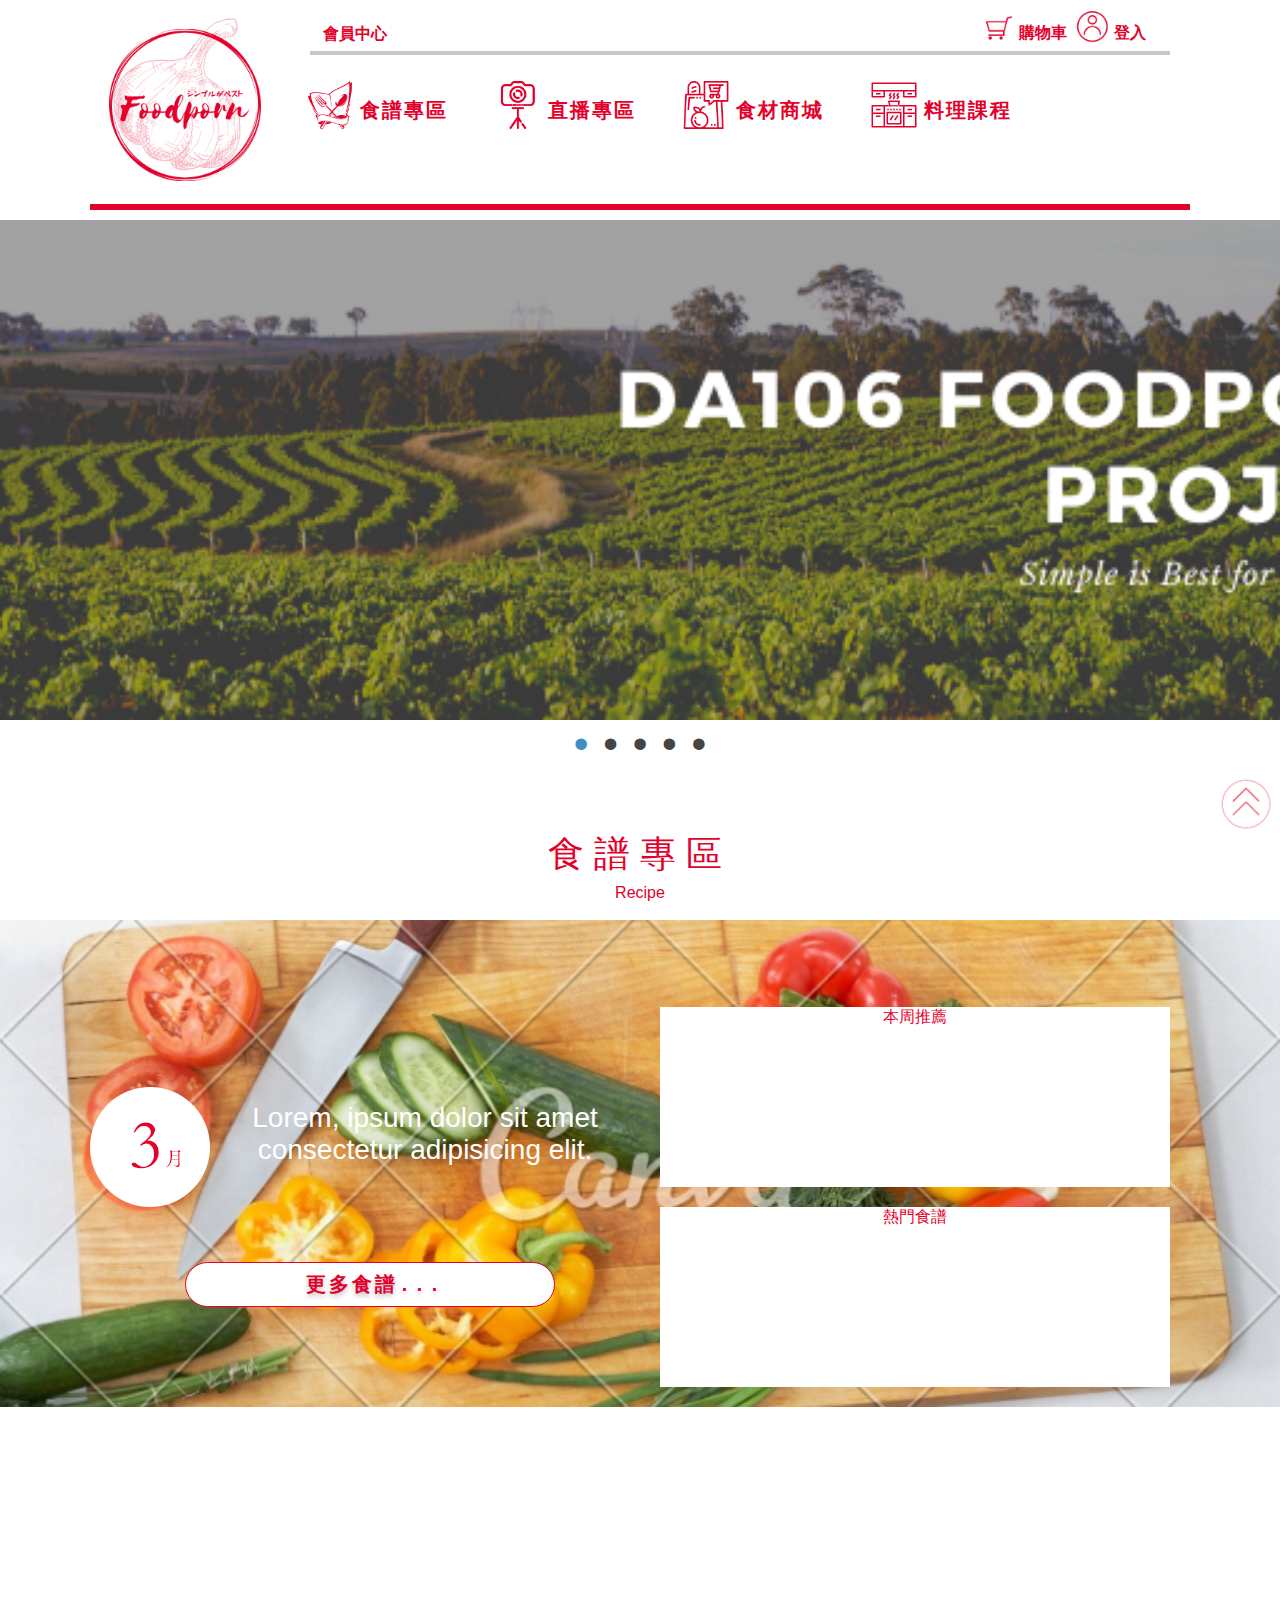
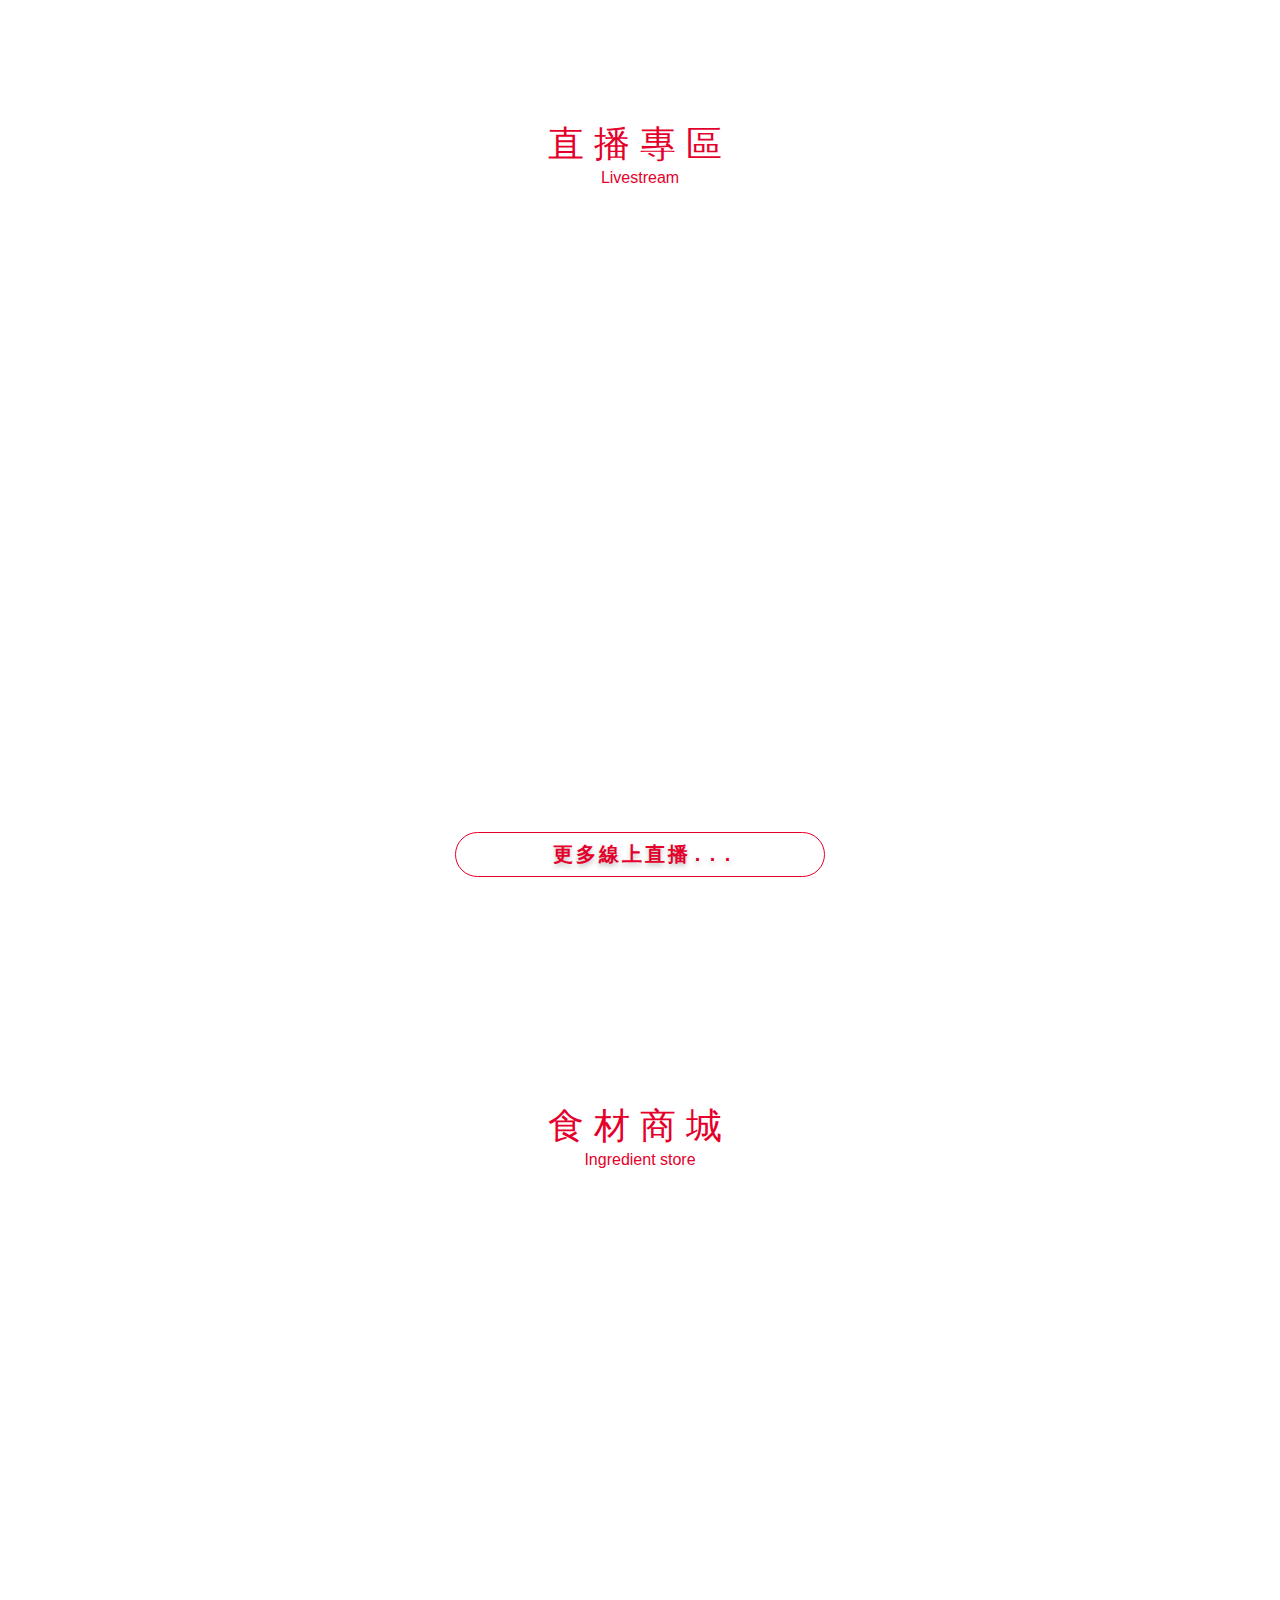
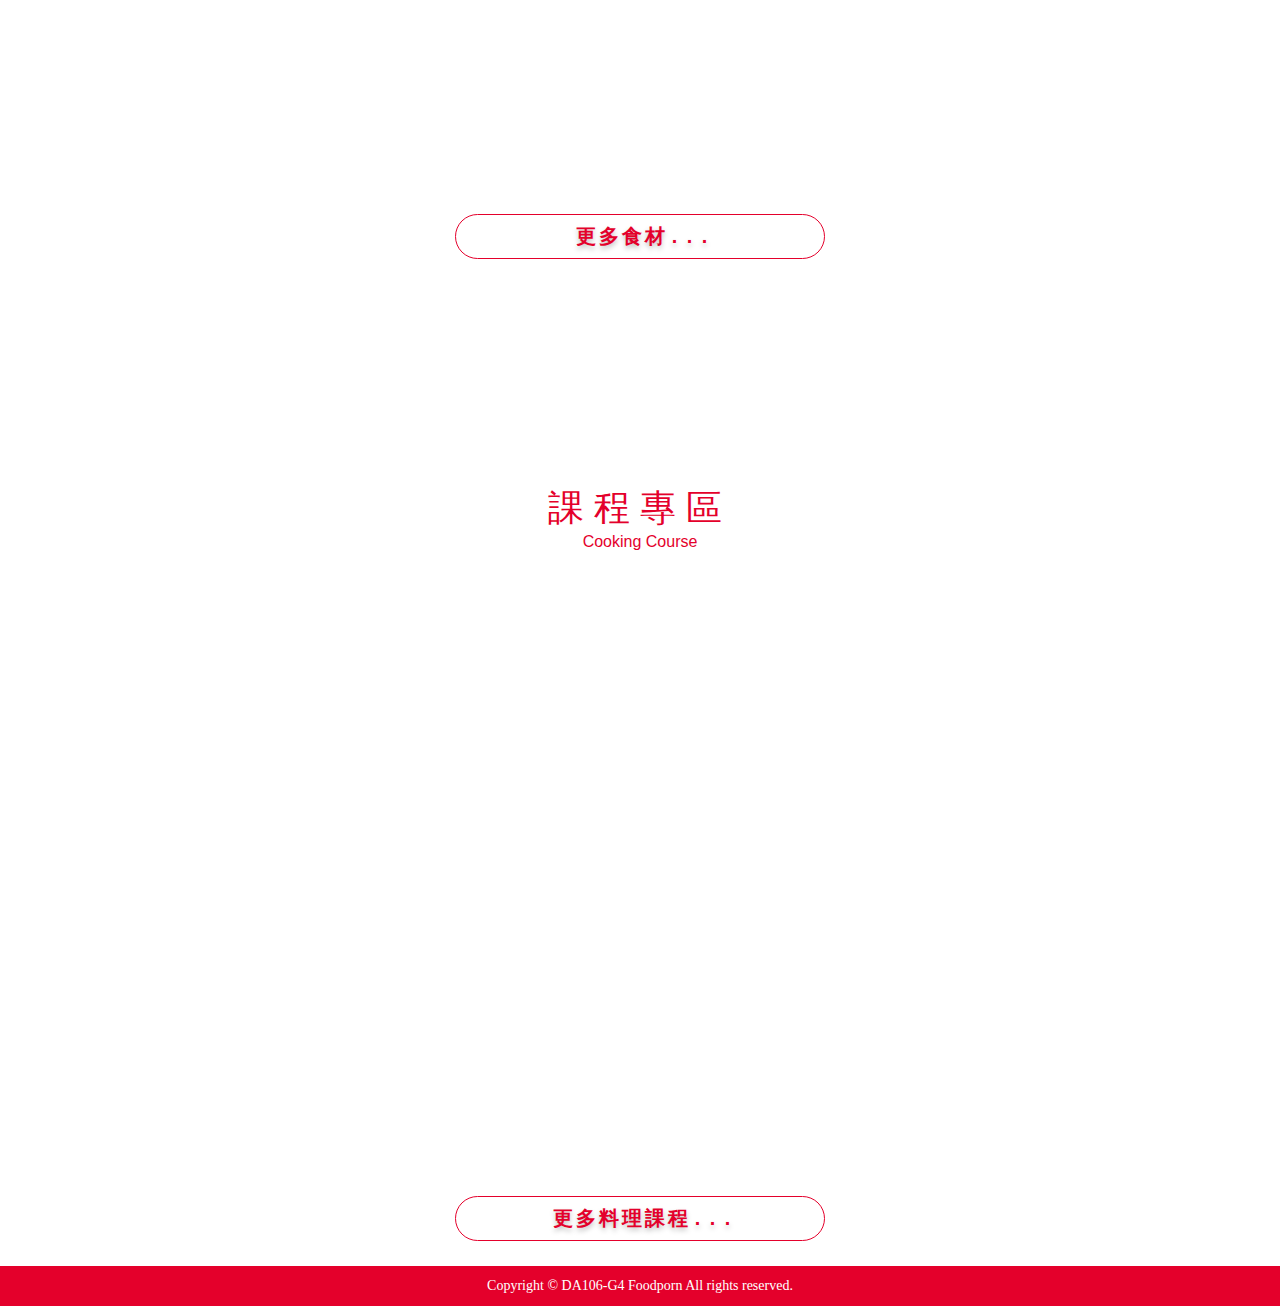
<file: frontEnd.html>
<!DOCTYPE html>
<html lang="en">

<head>
    <meta charset="UTF-8">
    <meta name="viewport" content="width=device-width, initial-scale=1.0">
    <title>Document</title>
    <link rel="stylesheet" href="css/frontEnd.css">
    <link rel="stylesheet" href="css/header-sider.css">
    <script src="https://ajax.googleapis.com/ajax/libs/jquery/2.1.3/jquery.min.js"></script>
    <style>
        /*---------------------------------article-container-------------------------------------------*/
        .article-container {
            text-align: center;
            /* border: 5px solid black; */
            margin-top: 200px;
        }

        .article-container h2 {
            font-size: 36px;
            letter-spacing: 10px;
            font-weight: 400;
        }

        .article-section-description {
            /* border: 5px solid black; */
            width: 1100px;
            margin: 10px auto;
            height: 600px;

        }

        /*-----------------------------廚房專區----------------------------*/
        .ariticle-section-racipe-h2 {
            position: relative;
            top: -90px;
        }

        .ariticle-section-racipe-h2+span {
            position: relative;
            top: -85px;
        }

        #article-container-recipe {
            height: 600px;
            background-image: url("image/recipei-bg.png");
            background-repeat: no-repeat;
            background-size: 100%;
        }

        #article-section-description-recipe {
            height: 400px;
        }

        .article-section-description-recipe-left {
            width: 50%;
            height: 100%;
            float: left;
            padding-top: 90px;
        }

        .article-section-description-recipe-left span {
            color: white;
            font-size: 28px;
            position: relative;
            top: 15px;
        }

        .article-section-description-recipe-left img {
            float: left;
            margin-top: 30px 5px;
        }

        .article-section-description-recipe-right {
            float: right;
            width: 50%;
            height: 50%;
            padding: 10px 20px;
        }

        .article-section-description-recipe-right span {
            width: 100%;
            height: 100%;
            display: block;
            background-color: white;
        }

        #article-section-seemore-recipe {
            position: relative;
            left: -270px;
            bottom: 170px;
            clear: both;
        }

        /*---------------------------直播專區------------------------------------*/

        /*---------------------------食材商城------------------------------------*/

        /*---------------------------課程專區------------------------------------*/
    </style>
</head>

<body>
    <header>
        <div id="top-logo" class="logo"><a href="frontEnd.html" title="回首頁"><img class="logo-photo"
                    src="image/Handdrawn Circle Logo.png" alt="logo"></a></div>
        <div class="function">
            <div class="function-list">
                <div class="member-center">
                    <a href="#"><span class="member-center-spann">會員中心</span></a>
                </div>
            </div>
            <div class="function-list">
                <div class="shop-car">
                    <a href="#"><img class="header-icon" src="image/shopping-cart-icon.png" alt="shopping-cart">
                        <div class="herder-icon-span"><span class="shop-car-span">購物車</span></div>
                    </a>
                </div>
            </div>
            <div class="login">
                <div class="function-list">
                    <a href="#"><img class="header-icon" src="image/user-icon.png" alt="login-icon">
                        <div class="herder-icon-span"><span class="login-span">登入</span></div>
                    </a>
                </div>
            </div>
        </div><!-- end of function-->
        <nav role="navigation">
            <ul class="access-menu">
                <li>
                    <a href="#" class="access-menu-a"><img class="access-menu-icon" src="image/recipe-icon.png"><span
                            class="access-menu-span">食譜專區</span></a>
                    <!-- <div class="access-menu-subinner"> -->
                    <span class="access-submenu-1">
                        <ul class="access-submenu">
                            <li><a href="#">sub link 1</a></li>
                            <li><a href="#">sub link 1</a></li>
                            <li><a href="#">sub link 1</a></li>
                            <li><a href="#">sub link 1</a></li>
                        </ul>
                    </span>
                    </div>
                </li>
                </div>
                <li>
                    <a href="#" class="access-menu-a"><img class="access-menu-icon"
                            src="image/livestream-icon.png"><span class="access-menu-span">直播專區</span></a>
                    <!-- <div class="access-menu-subinner"> -->
                    <ul class="access-submenu">
                        <li><a href="#">sub link 2</a></li>
                        <li><a href="#">sub link 2</a></li>
                        <li><a href="#">sub link 2</a></li>
                        <li><a href="#">sub link 2</a></li>
                    </ul>
                    </div>
                </li>
                </div>
                <li>
                    <a href="#" class="access-menu-a"><img class="access-menu-icon" src="image/shop-icon.png"><span
                            class="access-menu-span">食材商城</span></a>
                    <!-- <div class="access-menu-subinner"> -->
                    <ul class="access-submenu">
                        <li><a href="#">sub link 3</a></li>
                        <li><a href="#">sub link 3</a></li>
                        <li><a href="#">sub link 3</a></li>
                        <li><a href="#">sub link 3</a></li>
                    </ul>
                    </div>
                </li>
                </div>
                <li>
                    <a href="#" class="access-menu-a"><img class="access-menu-icon" src="image/course-icon.png"><span
                            class="access-menu-span">料理課程</span></a>
                    <!-- <div class="access-menu-subinner"> -->
                    <ul class="access-submenu">
                        <li><a href="#">sub link 4</a></li>
                        <li><a href="#">sub link 4</a></li>
                        <li><a href="#">sub link 4</a></li>
                        <li><a href="#">sub link 4</a></li>
                    </ul>
                    </div>
                </li>
                </div>
                <!-- Link5 暫時保留 -->
                <!-- <li>
                    <a href="#" style="display:none">link 5</a>
                    <ul class="access-submenu">
                        <li><a href="#">sub link 5</a></li>
                        <li><a href="#">sub link 5</a></li>
                        <li><a href="#">sub link 5</a></li>
                        <li><a href="#">sub link 5</a></li>
                    </ul>
                </li> -->
            </ul>
        </nav>
    </header><!-- end of header-->
    <!-- 登箱開始 -->
    <div class="login-wrap">
        <div class="login-html">
            <img class="login-close" src="image/close.png" alt="close">
            <input id="tab-1" type="radio" name="tab" class="sign-in" checked><label for="tab-1" class="tab">Sign
                In</label>
            <input id="tab-2" type="radio" name="tab" class="sign-up"><label for="tab-2" class="tab">Sign Up</label>
            <div class="login-form">
                <div class="sign-in-htm">
                    <div class="group">
                        <label for="user" class="label">Username</label>
                        <input id="user" type="text" class="input">
                    </div>
                    <div class="group">
                        <label for="pass" class="label">Password</label>
                        <input id="pass" type="password" class="input" data-type="password">
                    </div>
                    <div class="group">
                        <input id="check" type="checkbox" class="check" checked>
                        <label for="check"><span class="icon"></span> Keep me Signed in</label>
                    </div>
                    <div class="group SignIn">
                        <input type="submit" class="button" value="Sign In">
                    </div>
                    <div class="hr"></div>
                    <div class="foot-lnk">
                        <a href="#forgot" class="foot-lnk-a">Forgot Password?</a>
                    </div>
                </div>
                <div class="sign-up-htm">
                    <div class="group">
                        <label for="user" class="label">Username</label>
                        <input id="user" type="text" class="input">
                    </div>
                    <div class="group">
                        <label for="pass" class="label">Password</label>
                        <input id="pass" type="password" class="input" data-type="password">
                    </div>
                    <div class="group">
                        <label for="pass" class="label">Repeat Password</label>
                        <input id="pass" type="password" class="input" data-type="password">
                    </div>
                    <div class="group">
                        <label for="pass" class="label">Email Address</label>
                        <input id="pass" type="text" class="input">
                    </div>
                    <div class="group">
                        <input type="submit" class="button" value="Sign Up">
                    </div>
                    <div class="hr"></div>
                    <div class="foot-lnk">
                        <label for="tab-1">Already Member?
                    </div>
                </div>
            </div>
        </div>
    </div><!-- end of login-->
    <div class="pagetop">
        <a href="#top-logo"><img src="image/go-top-page.png" alt="go-top-page"></a>
        <!--一鍵置頂-->

    </div><!-- end of pagetop-->
    <main>
        <article>
            <!--廣告橫幅區-->
            <section id="ad">
                <div class="slider">
                    <div class="slide_viewer">
                        <div class="slide_group">
                            <div class="slide"><a href="#" class="sider-link"><img class="slide-photo"
                                        src="image/ad/SimpleIsBest.png"></a>
                            </div>
                            <div class="slide"><a href="#" class="sider-link"><img class="slide-photo"
                                        src="image/ad/INameTheSite.png"></a>
                            </div>
                            <div class="slide"><a href="#" class="sider-link"><img class="slide-photo"
                                        src="image/ad/ILoveJiaHong.png"></a>
                            </div>
                            <div class="slide"><a href="#" class="sider-link"><img class="slide-photo"
                                        src="image/ad/TheVagetable.png"></a>
                            </div>
                            <div class="slide"><a href="#" class="sider-link"><img class="slide-photo"
                                        src="image/ad/EnjoyYourLivestream.png"></a>
                            </div>
                        </div>
                    </div>
                </div><!-- End // .slider -->
                <div class="slide_buttons">
                </div>
            </section><!-- end of ad -->

            <section id="recipe">
                <!--食譜專區-->
                <div class="article-container" id="article-container-recipe">
                    <h2 class="ariticle-section-racipe-h2">食譜專區</h2><span class="ariticle-section-cption">Recipe</span>
                    <div class="article-section-description" id="article-section-description-recipe">
                        <div class="article-section-description-recipe-left">
                            <img src="image/recipe_hdg-m3_pc.png" alt="三月份">
                            <span>Lorem, ipsum dolor sit amet
                                consectetur adipisicing elit.</span></div>
                        <div class="article-section-description-recipe-right"><span>本周推薦</span></div>
                        <div class="article-section-description-recipe-right"><span>熱門食譜</span></div>
                    </div>
                    <span class="article-section-seemore" id="article-section-seemore-recipe">更多食譜...</span>
                </div>
            </section><!-- end of recipe-->

            <section id="livestream">
                <!--直播專區-->
                <div class="article-container">
                    <h2 class="article-section-tiltle">直播專區</h2><span class="ariticle-section-cption">Livestream</span>
                    <div class="article-section-description"></div>
                    <span class="article-section-seemore">更多線上直播...</span>
                </div>
            </section><!-- end of livestream-->

            <section id="shop">
                <!--食材商城-->
                <div class="article-container">
                    <h2>食材商城</h2><span class="ariticle-section-cption">Ingredient store</span>
                    <div class="article-section-description"></div>
                    <span class="article-section-seemore">更多食材...</span>
                </div>
            </section><!-- end of shop-->

            <section id="course">
                <!--課程專區-->
                <div class="article-container">
                    <h2>課程專區</h2><span class="ariticle-section-cption">Cooking Course</span>
                    <div class="article-section-description"></div>
                    <span class="article-section-seemore">更多料理課程...</span>
                </div>
            </section><!-- end of course-->

        </article><!-- end of article-->
    </main><!-- end of main -->
    <footer>
        <div class="footer-copyright">
            Copyright &copy; DA106-G4 Foodporn All rights reserved.
        </div>

    </footer>
    <!-- JavasScript-->
    <!-- JavasScript-->
    <!-- JavasScript for Sider -->
    <script src="javascript/header_sider.js" type="text/javascript" charset="utf-8"></script>
    <!-- JavasScript for LogForm -->
    <script src="javascript/loginForm.js" type="text/javascript" charset="utf-8"></script>
</body>

</html>
</file>
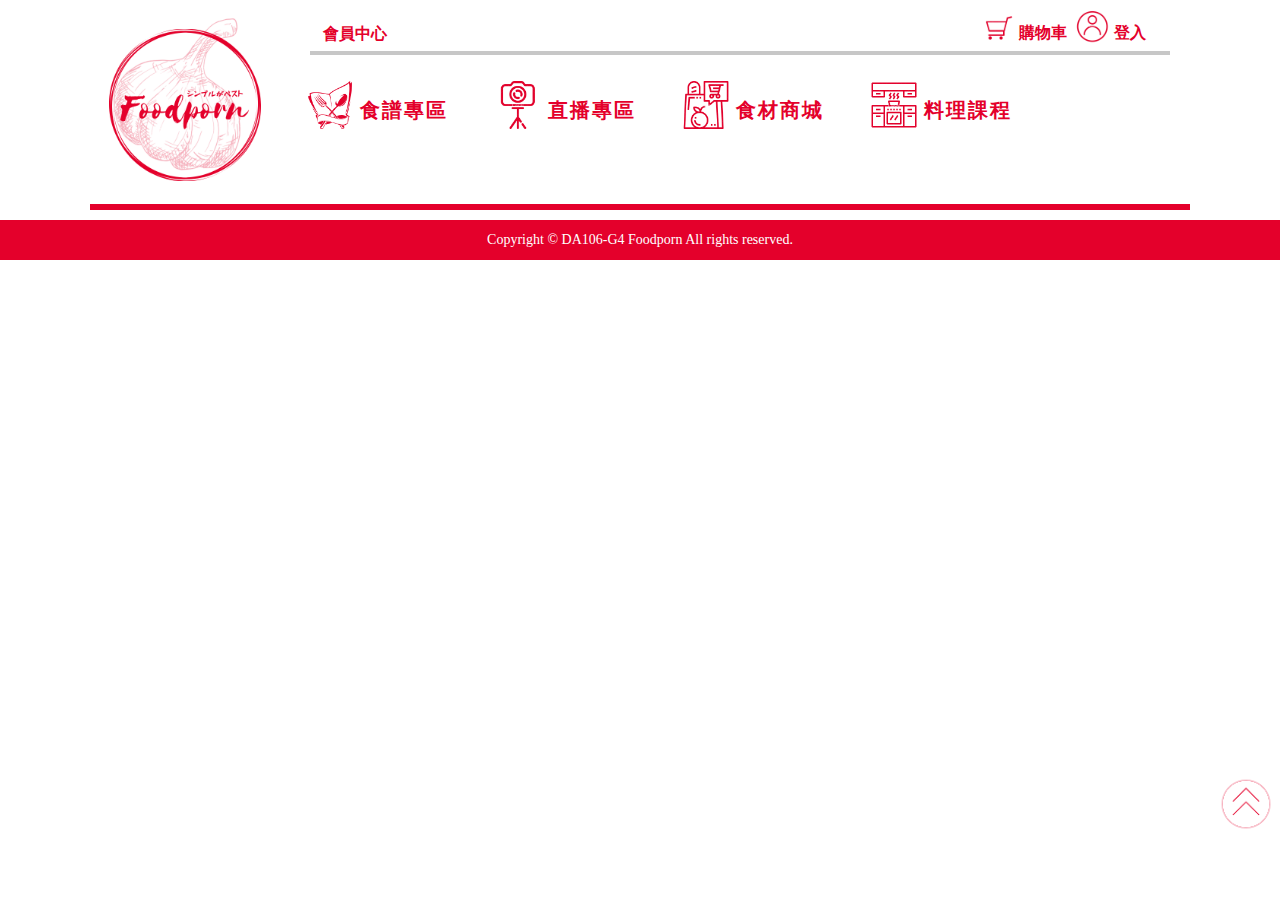
<file: frontEnd_Model.html>
<!DOCTYPE html>
<html lang="en">
 
<head>
    <meta charset="UTF-8">
    <meta name="viewport" content="width=device-width, initial-scale=1.0">
    <title>Document</title>
    <link rel="stylesheet" href="css/frontEnd.css">
</head>

<body>
    <header>
        <!--這個是上方選單,你用不到-->
        <div id="top-logo" class="logo"><a href="frontEnd.html" title="回首頁"><img class="logo-photo"
                    src="image/Handdrawn Circle Logo.png" alt="logo"></a></div>
        <div class="function">
            <div class="function-list">
                <div class="member-center">
                    <a href="#"><span class="member-center-spann">會員中心</span></a>
                </div>
            </div>
            <div class="function-list">
                <div class="shop-car">
                    <a href="#"><img class="header-icon" src="image/shopping-cart-icon.png" alt="shopping-cart">
                        <div class="herder-icon-span"><span class="shop-car-span">購物車</span></div>
                    </a>
                </div>
            </div>
            <div class="login">
                <div class="function-list">
                    <a href="#"><img class="header-icon" src="image/user-icon.png" alt="login-icon">
                        <div class="herder-icon-span"><span class="login-span">登入</span></div>
                    </a>
                </div>
            </div>
        </div><!-- end of function-->
        <nav role="navigation">
            <ul class="access-menu">
                <li>
                    <a href="#" class="access-menu-a"><img class="access-menu-icon" src="image/recipe-icon.png"><span
                            class="access-menu-span">食譜專區</span></a>
                    <!-- <div class="access-menu-subinner"> -->
                    <span class="access-submenu-1">
                        <ul class="access-submenu">
                            <li><a href="#">sub link 1</a></li>
                            <li><a href="#">sub link 1</a></li>
                            <li><a href="#">sub link 1</a></li>
                            <li><a href="#">sub link 1</a></li>
                        </ul>
                    </span>
                    </div>
                </li>
                </div>
                <li>
                    <a href="#" class="access-menu-a"><img class="access-menu-icon"
                            src="image/livestream-icon.png"><span class="access-menu-span">直播專區</span></a>
                    <!-- <div class="access-menu-subinner"> -->
                    <ul class="access-submenu">
                        <li><a href="#">sub link 2</a></li>
                        <li><a href="#">sub link 2</a></li>
                        <li><a href="#">sub link 2</a></li>
                        <li><a href="#">sub link 2</a></li>
                    </ul>
                    </div>
                </li>
                </div>
                <li>
                    <a href="#" class="access-menu-a"><img class="access-menu-icon" src="image/shop-icon.png"><span
                            class="access-menu-span">食材商城</span></a>
                    <!-- <div class="access-menu-subinner"> -->
                    <ul class="access-submenu">
                        <li><a href="#">sub link 3</a></li>
                        <li><a href="#">sub link 3</a></li>
                        <li><a href="#">sub link 3</a></li>
                        <li><a href="#">sub link 3</a></li>
                    </ul>
                    </div>
                </li>
                </div>
                <li>
                    <a href="#" class="access-menu-a"><img class="access-menu-icon" src="image/course-icon.png"><span
                            class="access-menu-span">料理課程</span></a>
                    <!-- <div class="access-menu-subinner"> -->
                    <ul class="access-submenu">
                        <li><a href="#">sub link 4</a></li>
                        <li><a href="#">sub link 4</a></li>
                        <li><a href="#">sub link 4</a></li>
                        <li><a href="#">sub link 4</a></li>
                    </ul>
                    </div>
                </li>
                </div>
                <!-- Link5 暫時保留 -->
                <!-- <li>
                    <a href="#" style="display:none">link 5</a>
                    <ul class="access-submenu">
                        <li><a href="#">sub link 5</a></li>
                        <li><a href="#">sub link 5</a></li>
                        <li><a href="#">sub link 5</a></li>
                        <li><a href="#">sub link 5</a></li>
                    </ul>
                </li> -->
            </ul>
        </nav>
    </header><!-- end of header-->
    <!--上方選單尾巴-->
    <!-- 這個是登箱製作,你不要動! -->
    <div class="login-wrap">
        <div class="login-html">
            <img class="login-close" src="image/close.png" alt="close">
            <input id="tab-1" type="radio" name="tab" class="sign-in" checked><label for="tab-1" class="tab">Sign
                In</label>
            <input id="tab-2" type="radio" name="tab" class="sign-up"><label for="tab-2" class="tab">Sign Up</label>
            <div class="login-form">
                <div class="sign-in-htm">
                    <div class="group">
                        <label for="user" class="label">Username</label>
                        <input id="user" type="text" class="input">
                    </div>
                    <div class="group">
                        <label for="pass" class="label">Password</label>
                        <input id="pass" type="password" class="input" data-type="password">
                    </div>
                    <div class="group">
                        <input id="check" type="checkbox" class="check" checked>
                        <label for="check"><span class="icon"></span> Keep me Signed in</label>
                    </div>
                    <div class="group SignIn">
                        <input type="submit" class="button" value="Sign In">
                    </div>
                    <div class="hr"></div>
                    <div class="foot-lnk">
                        <a href="#forgot" class="foot-lnk-a">Forgot Password?</a>
                    </div>
                </div>
                <div class="sign-up-htm">
                    <div class="group">
                        <label for="user" class="label">Username</label>
                        <input id="user" type="text" class="input">
                    </div>
                    <div class="group">
                        <label for="pass" class="label">Password</label>
                        <input id="pass" type="password" class="input" data-type="password">
                    </div>
                    <div class="group">
                        <label for="pass" class="label">Repeat Password</label>
                        <input id="pass" type="password" class="input" data-type="password">
                    </div>
                    <div class="group">
                        <label for="pass" class="label">Email Address</label>
                        <input id="pass" type="text" class="input">
                    </div>
                    <div class="group">
                        <input type="submit" class="button" value="Sign Up">
                    </div>
                    <div class="hr"></div>
                    <div class="foot-lnk">
                        <label for="tab-1">Already Member?
                    </div>
                </div>
            </div>
        </div>
    </div><!-- end of login-->
    <!--登箱結束-->
    <!--一鍵置頂-->
    <div class="pagetop">
        <a href="#top-logo"><img src="image/go-top-page.png" alt="go-top-page"></a>
    </div><!-- end of pagetop-->
    <!--*************************************以下開放編輯▼**************************************-->
    <!-- 主要內容從這裡開始!!!請自行編輯調整,請勿更動載入的CSS檔案自行生成 -->
    <!-- 主要內容從這裡開始!!!請自行編輯調整,請勿更動載入的CSS檔案自行生成 -->
    <!-- 主要內容從這裡開始!!!請自行編輯調整,請勿更動載入的CSS檔案自行生成 -->
    <!-- 不要動外部的frontEndcss檔案!-->
    <!-- 不要動外部的frontEndcss檔案!-->
    <!-- 不要動外部的frontEndcss檔案!-->
    <main>
        <article>
            <!-- 以下開始你的各種標籤 -->

            
        </article>
    </main>
    <!--主要內容到此結束-->
    <!--*************************************以上開放編輯▲**************************************-->

    <footer>
        <!--這個是底部,你用不到-->
        <div class="footer-copyright">
            Copyright &copy; DA106-G4 Foodporn All rights reserved.
        </div>

    </footer>
</body>

</html>
</file>
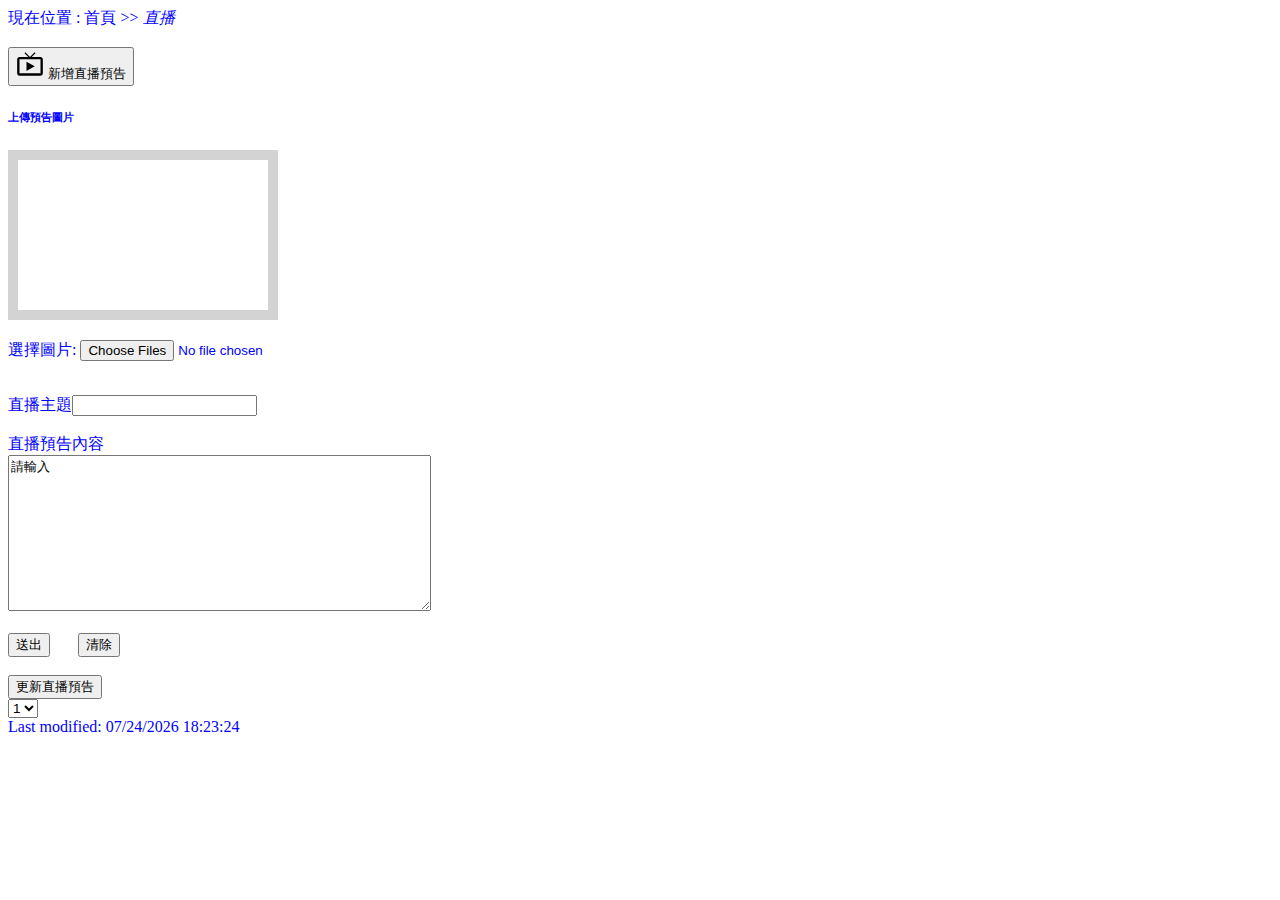
<file: 直播預告前端.html>
<!DOCTYPE html>
<html lang="en">
<head>
    <meta charset="UTF-8">
    <meta name="viewport" content="width=device-width, initial-scale=1.0">
    <title>直播前端</title>
<style>
    canvas{
  width:250px;
  height:150px;
  border: 10px solid lightgray;
}
</style>
</head>
<body>
    <div>
      現在位置 : <span id="curPos"> 首頁 >> <i>直播</i></span>
    </div><br>
    
    
    <button id="newlsbtn" type="submit"> <img src="live_tv-24px.svg" width="28"> 新增直播預告</button> <br>
    <h6>上傳預告圖片</h6>

    <div><form action="PhotoWrite.java" method="POST" border="1" align="left" cellsdivacing="0" id="tableLogin">
    <canvas id="canvas1"></canvas><br>
    <p id="id1">
        選擇圖片:
        <input type="file" multiple="false" accept="image/*" id="finput" onchange="upload()">
    </p> <br>
            <tr><td>直播主題</td><td><input type="text" name="lstheme" id="lstheme"></td></tr><br><br>
            <tr><td>直播預告內容</td><br><textarea name="lscontent" id="lscontent" cols="50" rows="10">請輸入</textarea></tr><br><br>
            <tr><td colspan="" align="center">
                    <input type="button" id="sendBtn" value="送出">&nbsp;&nbsp;&nbsp;&nbsp;&nbsp;&nbsp;
                    <input type="button" id="cancelBtn" value="清除">
                </td></tr>
            </form>
        </div> <br>
   
        <!-- 點按後，廚師可選擇要修改之直播，選了之後，先前做好的內容會顯示於上方，廚師再進行更改 -->
        
        <button type="submit">更新直播預告</button> <br>
    <div><select name="lsList" id="lsList">
            <option value="p001">1</option>
            <option value="p001">2</option>
        </select>
    </div>
    <script type="text/javascript">
        document.bgColor = "white";
        document.fgColor = "blue";
        document.write("Last modified: ", document.lastModified, "<br>");
    //-------------------------- 取得網頁上id為curPos元素的參考	
        // var curPos = document.getElementById("curPos");
        // console.log(curPos.innerText);
        // console.log(curPos.innerHTML);
    //-------------------------- 改變curPos元素的內容
    //curPos.innerText = "首頁 >> <i>會員專區</i>";
    //curPos.innerHTML = "首頁 >> <i>直播預告專區</i>";
    
    //-------------------------- 改變curPos元素的外觀(前景色改為deeppink)
    //curPos.style.color = "deeppink";
    //curPos.style.fontSize = "20px";
    //curPos.style.borderBottomStyle = "dotted";
    
    //-------------------------- 取得網頁上name為sData元素的參考
    //var sDatas = document.getElementsByName("sData");
    // sDatas[0].value = "Guest";
    // sDatas[0].style.borderRadius = "6px";
    // sDatas[1].value = "Guest1";
    
    //---------插播
    //var panel = document.getElementsByTagName("div")[0];
    //panel.style.display = "none";
    //panel.style.visibility = "visible";

    //上傳圖片
    function upload(){
    var imgcanvas=document.getElementById("canvas1");
    var file=document.getElementById("finput");
    var image= new SimpleImage(file);
    image.drawTo(imgcanvas);
    }
    
    </script>
    

</body>
</html>
</file>
<file: css/frontEnd.css>
* {
    -webkit-box-sizing: border-box;
    -moz-box-sizing: border-box;
    box-sizing: border-box;
    margin: 0;
    padding: 0;
}

body {
    font-family: "Roboto", "YakuHanJP", "BaseFont-JP", "微軟正黑體", 'calibri', sans-serif;
    color: #E4002B;
}

p {
    text-align: center;
    margin: 0;
}

nav ul {
    list-style: none;
    margin: 0;
    padding: 0;
}

.access-menu {
    display: table;
    /* margin: 1em auto; */
}

.access-menu>li {
    background: white;
    display: inline-block;
    position: relative;
}

/* .access-menu>li+li {
    border-left: solid 2px #E4002B;
}*/

.access-menu>li:hover .access-submenu {
    top: 100%;
    left: auto;
}

.access-menu a {
    color: #E4002B;
    display: block;
    padding: .5em 1em;
    text-decoration: none;
    font-weight: 600;
    font-family: "微軟正黑體";
    font-size: 20px;
    letter-spacing: 2px;
    -webkit-transition: all .2s linear;
    -moz-transition: all .2s linear;
    -ms-transition: all .2s linear;
    -o-transition: all .2s linear;
    transition: all .2s linear;
}

/* .access-menu a:hover,
.access-menu a:focus {
    background: #E4002B;
    color: white;
    outline: none;
    border-bottom: 2px solid #E4002B;
} */

.access-menu-a {
    cursor: pointer;
    transform: scale(1, 1);
    transition: all ease-in-out 1000ms;
}

.access-menu-a:hover,
.access-menu-a:focus {
    transform: scale(1.2, 1.2);
}

.access-submenu a:hover,
.access-submenu a:focus {
    background: #E4002B;
    color: white;
    outline: none;
}


.access-submenu {
    background: white;
    left: -9999px;
    position: absolute;
    top: -9999px;
    width: 100%;
    z-index: 999;
}

.access-submenu>li:hover,
.access-submenu>li:focus {
    background: #E4002B;
    color: white;
    outline: none;
}

.access-submenu>li {
    border-bottom: solid 1px #E4002B;
    /* border-right: solid 2px #E4002B; */
}

.access-submenu>li:first-child {
    border-top: solid 5px #E4002B;
}

.access-submenu>li:last-child {
    border-bottom: solid 3px #E4002B;
}

.access-submenu a {
    padding: .5em 1em;
}

.access-menu-span {
    position: relative;
    bottom: 18px;
    width: 90px;
}

/* .access-menu-subinner {
    z-index: 99;
    position: relative; */
/* border: 5px solid black;
    display: block;
    position: fixed;
    overflow: hidden;
    height: 350px;
    top: 205px;
    left: 0;
    width: 100%;
    border: 5px solid black;
    display: "none"
} */

/* .access-menu-subinner:hover {
    display: "";
} */

.access-menu-icon {
    width: 60px;
}

.logo-photo {
    width: 100%;
}

.function-list {
    display: inline;
}

.header-icon {
    width: 40px;

}

.herder-icon-span {
    position: absolute;
    top: 15px;
    left: 40px;
    font-size: 16px;
    font-weight: 600;
    width: 65px;
    height: 50px;
    font-family: "微軟正黑體";
    color: #E4002B;
}

.member-center-spann {
    text-align: center;
    position: absolute;
    padding-top: 4;
    top: 20px;
    left: 0px;
    font-size: 16px;
    font-weight: 600;
    width: 90px;
    font-family: "微軟正黑體";
    color: #E4002B;
    height: 30px;
}

.member-center-spann:hover {
    border-bottom: 3px solid #E4002B;
    box-sizing: border-box;
}


.shop-car {
    width: 95px;
    padding: 0;
    display: inline-block;
    position: relative;
    left: 669px;
    top: 4px;
}

.shop-car:hover {
    border-bottom: 3px solid #E4002B;
    box-sizing: border-box;
}




.login {
    display: inline-block;
    position: relative;
    left: 665px;
    top: 4px;
    width: 95px;
}

.login:hover {
    border-bottom: 3px solid #E4002B;
    box-sizing: border-box;
}


.logo {
    width: 190px;
    z-index: 2;

}

.function {
    display: inline-block;
    position: relative;
    left: 220px;
    top: -200px;
    border-bottom: 4px solid rgb(199, 199, 199);
    height: 51px;
    width: 860px;
}

header {
    position: relative;
    margin: 10px auto;
    width: 1100px;
    height: 200px;
    border-bottom: 6px solid #E4002B;
}

nav {
    display: inline-block;
    position: relative;
    bottom: 190px;
    left: 190px;
    width: 800px;
}


 /*---------------按鈕特效起-------------------------*/
 .article-section-seemore {
    text-align: center;
    display: inline-block;
    width: 370px;
    height: 45px;
    letter-spacing: 3px;
    flex: 1;
    padding-top: 8px;
    padding-left: 10px;
    margin: 25px;
    border-radius: 999px;
    border: 1px solid #E4002B;
    font-family: '微軟正黑體', monospace;
    font-weight: 600;
    font-size: 20px;
    text-shadow: 0 3px 5px rgba(0, 0, 0, 0.25);
    white-space: nowrap;
    color: #E4002B;
    background: transparent;
    background-image: url("../image/button-bg-fill-darkpink.png");
    background-repeat: repeat-x;
    background-position: 0 -30%;
    transition: 1.2s ease;
    background-color: white;
}

.article-section-seemore:hover {
    background-position: 500% 100%;
    color: white;
    cursor: pointer;
}

.article-section-seemore:nth-child(1) {
    filter: hue-rotate(20deg);
}

/*-------------------按鈕特效尾-------------------------*/

/*-----------------------置頂按鈕--------------------------------*/
.pagetop {
    /*置頂按鈕*/
    position: fixed;
    top: 86%;
    left: 95%;
    display: inline-block;
    width: 60px;
    z-index: 999;
}

.pagetop img {
    width: 100%;
}

/*---------------------------FOOTER------------------------------------*/
.footer-copyright {
    background-color: #E4002B;
    text-align: center;
    height: 40px;
    color: white;
    line-height: 40px;
    font-size: 14px;
    font-family: "微軟正黑體";
    font-weight: 300;
}

/*-------------------------------登箱製作------------------------------*/
        /* .clearfix:after,
        .clearfix:before {
            content: '';
            display: table
        }

        .clearfix:after {
            clear: both;
            display: block
        } */

        .add {
            /*設定彈跳視窗時禁止滾動用之頁面*/
            height: 100%;
            overflow: hidden;
        }

        .foot-lnk-a {
            color: inherit;
            text-decoration: none
        }

        .login-wrap {
            display: none;
            color: rgba(105, 55, 55, 0.699);
            /* position: relative;
            top: -300px; */
            z-index: 9;
            font: 600 16px/18px "微軟正黑體"'Open Sans', sans-serif;
            width: 100%;
            margin: auto;
            max-width: 400px;
            min-height: 640px;
            box-shadow: 0 12px 15px 0 rgba(0, 0, 0, .24), 0 17px 50px 0 rgba(0, 0, 0, .19);
            position: fixed;
        }

        .login-html {
            width: 100%;
            height: 100%;
            position: absolute;
            top: 0;
            padding: 90px 70px 50px 70px;
            background: linear-gradient(180deg, rgba(231, 143, 143, 0.904), rgb(231, 48, 48));
        }

        .login-close {
            display: inline-block;
            width: 50px;
            position: absolute;
            top: 10px;
            left: 340px;
        }

        .login-close:hover {
            cursor: pointer;
        }

        .login-html .sign-in-htm,
        .login-html .sign-up-htm {
            top: 0;
            left: 0;
            right: 0;
            bottom: 0;
            position: absolute;
            transform: rotateY(180deg);
            backface-visibility: hidden;
            transition: all .4s linear;
        }

        .login-html .sign-in,
        .login-html .sign-up,
        .login-form .group .check {
            display: none;
        }

        .login-html .tab,
        .login-form .group .label,
        .login-form .group .button {
            text-transform: uppercase;
        }

        .login-html .tab {
            font-size: 22px;
            margin-right: 15px;
            padding-bottom: 5px;
            margin: 0 15px 10px 0;
            display: inline-block;
            border-bottom: 2px solid transparent;
        }

        .login-html .sign-in:checked+.tab,
        .login-html .sign-up:checked+.tab {
            color: #fff;
            border-color: white;
        }

        .login-form {
            min-height: 345px;
            position: relative;
            perspective: 1000px;
            transform-style: preserve-3d;
        }

        .login-form .group {
            margin-bottom: 15px;
        }

        .login-form .group .label,
        .login-form .group .input,
        .login-form .group .button {
            width: 100%;
            color: #fff;
            display: block;
        }

        .login-form .group .input,
        .login-form .group .button {
            border: none;
            padding: 15px 20px;
            border-radius: 25px;
            background: rgba(255, 255, 255, .1);
            font-size: 18px;

        }

        .login-form .group input[data-type="password"] {
            /* text-security: circle; */
            -webkit-text-security: circle;
        }

        .login-form .group .label {
            color: rgb(255, 255, 255);
            font-size: 12px;
        }

        .login-form .group .button {
            background: #ffffffb4;
            color: #E4002B;
        }

        .login-form .group label .icon {
            width: 15px;
            height: 15px;
            border-radius: 2px;
            position: relative;
            display: inline-block;
            background: rgba(255, 255, 255, 0.144);
        }

        .login-form .group label .icon:before,
        .login-form .group label .icon:after {
            content: '';
            width: 10px;
            height: 2px;
            background: #fff;
            position: absolute;
            transition: all .2s ease-in-out 0s;
        }

        .login-form .group label .icon:before {
            left: 3px;
            width: 5px;
            bottom: 6px;
            transform: scale(0) rotate(0);
        }

        .login-form .group label .icon:after {
            top: 6px;
            right: 0;
            transform: scale(0) rotate(0);
        }

        .login-form .group .check:checked+label {
            color: #fff;
        }

        .login-form .group .check:checked+label .icon {
            background: #ffffff50;
        }

        .login-form .group .check:checked+label .icon:before {
            transform: scale(1) rotate(45deg);
        }

        .login-form .group .check:checked+label .icon:after {
            transform: scale(1) rotate(-45deg);
        }

        .login-html .sign-in:checked+.tab+.sign-up+.tab+.login-form .sign-in-htm {
            transform: rotate(0);
        }

        .login-html .sign-up:checked+.tab+.login-form .sign-up-htm {
            transform: rotate(0);
        }

        .hr {
            height: 2px;
            margin: 60px 0 50px 0;
            background: rgba(255, 255, 255, .2);
        }

        .foot-lnk {
            text-align: center;
            position: relative;
            top: -40px;
            font-weight: 600;
        }
</file>
<file: css/header-sider.css>
/*-------------------------------------------Sider----------------------------------------------------*/
        /*-------------------------------------------Sider 首頁廣告橫幅----------------------------------------------------*/
        /*-------------------------------------------Sider----------------------------------------------------*/
        .slider {
            margin: 0 auto;
            max-width: 100%;
        }

        .slide_viewer {
            height: 500px;
            overflow: hidden;
            position: relative;
            text-align: center;
        }

        .slide_group {
            height: 100%;
            position: relative;
            width: 100%;
        }

        .slide {
            display: none;
            height: 100%;
            position: absolute;
            width: 100%;
        }

        .slide:first-child {
            display: block;
        }

        /* .slide:nth-of-type(1) {
    background: #D7A151;
}

.slide:nth-of-type(2) {
    background: #F4E4CD;
}

.slide:nth-of-type(3) {
    background: #C75534;
}

.slide:nth-of-type(4) {
    background: #D1D1D4;
}

.slide:nth-of-type(5) {
    background: #D1D1D4;
} */

        .slide-photo {
            height: 500px;

        }

        .slide_buttons {
            left: 0;
            position: absolute;
            right: 0;
            text-align: center;
        }

        a.slide_btn {
            color: #474544;
            font-size: 42px;
            margin: 0 0.175em;
            -webkit-transition: all 0.4s ease-in-out;
            -moz-transition: all 0.4s ease-in-out;
            -ms-transition: all 0.4s ease-in-out;
            -o-transition: all 0.4s ease-in-out;
            transition: all 0.4s ease-in-out;
        }

        .slide_btn.active,
        .slide_btn:hover {
            color: #428CC6;
            cursor: pointer;
        }

        .directional_nav {
            height: 340px;
            margin: 0 auto;
            max-width: 940px;
            position: relative;
            top: -340px;
        }

        .previous_btn {
            bottom: 0;
            left: 100px;
            margin: auto;
            position: absolute;
            top: 0;
        }

        .next_btn {
            bottom: 0;
            margin: auto;
            position: absolute;
            right: 100px;
            top: 0;
        }

        .previous_btn,
        .next_btn {
            cursor: pointer;
            height: 65px;
            opacity: 0.5;
            -webkit-transition: opacity 0.4s ease-in-out;
            -moz-transition: opacity 0.4s ease-in-out;
            -ms-transition: opacity 0.4s ease-in-out;
            -o-transition: opacity 0.4s ease-in-out;
            transition: opacity 0.4s ease-in-out;
            width: 65px;
        }

        .previous_btn:hover,
        .next_btn:hover {
            opacity: 1;
        }

        @media only screen and (max-width: 767px) {
            .previous_btn {
                left: 50px;
            }

            .next_btn {
                right: 50px;
            }
        }
</file>
